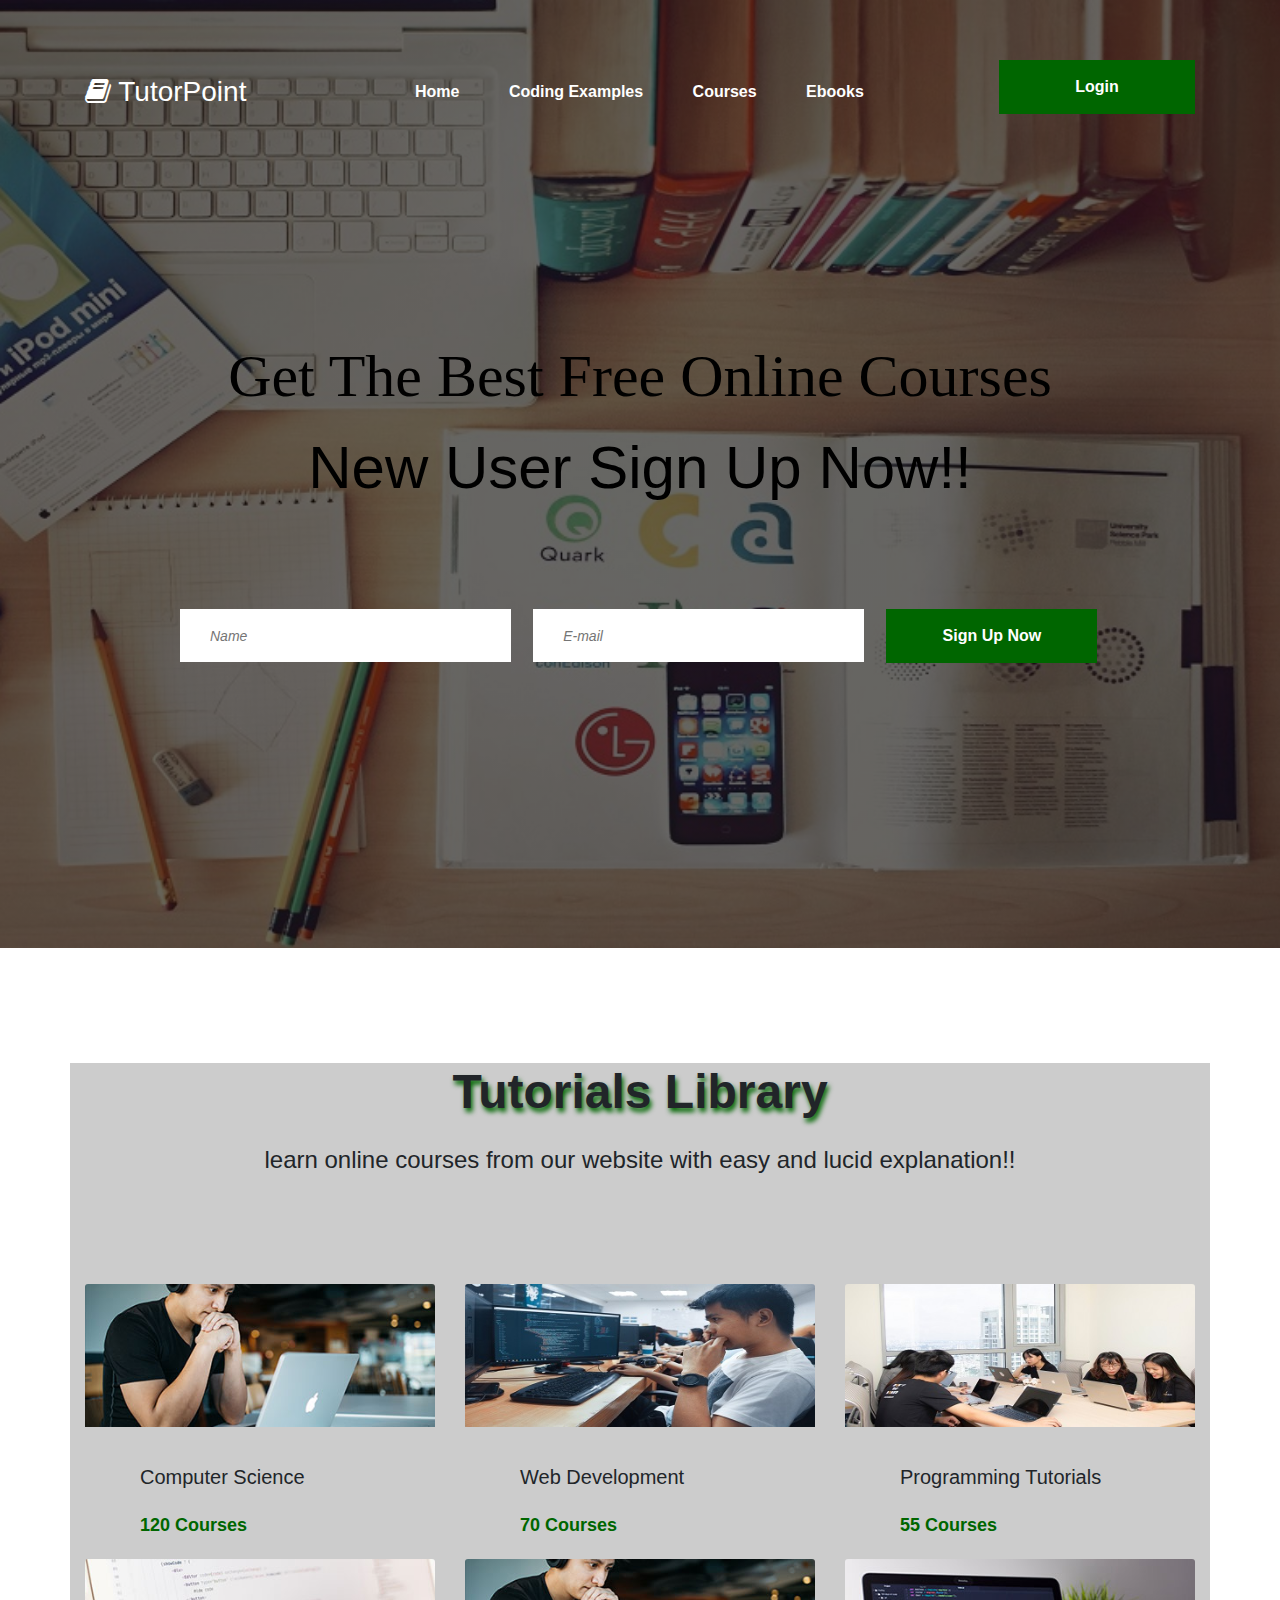
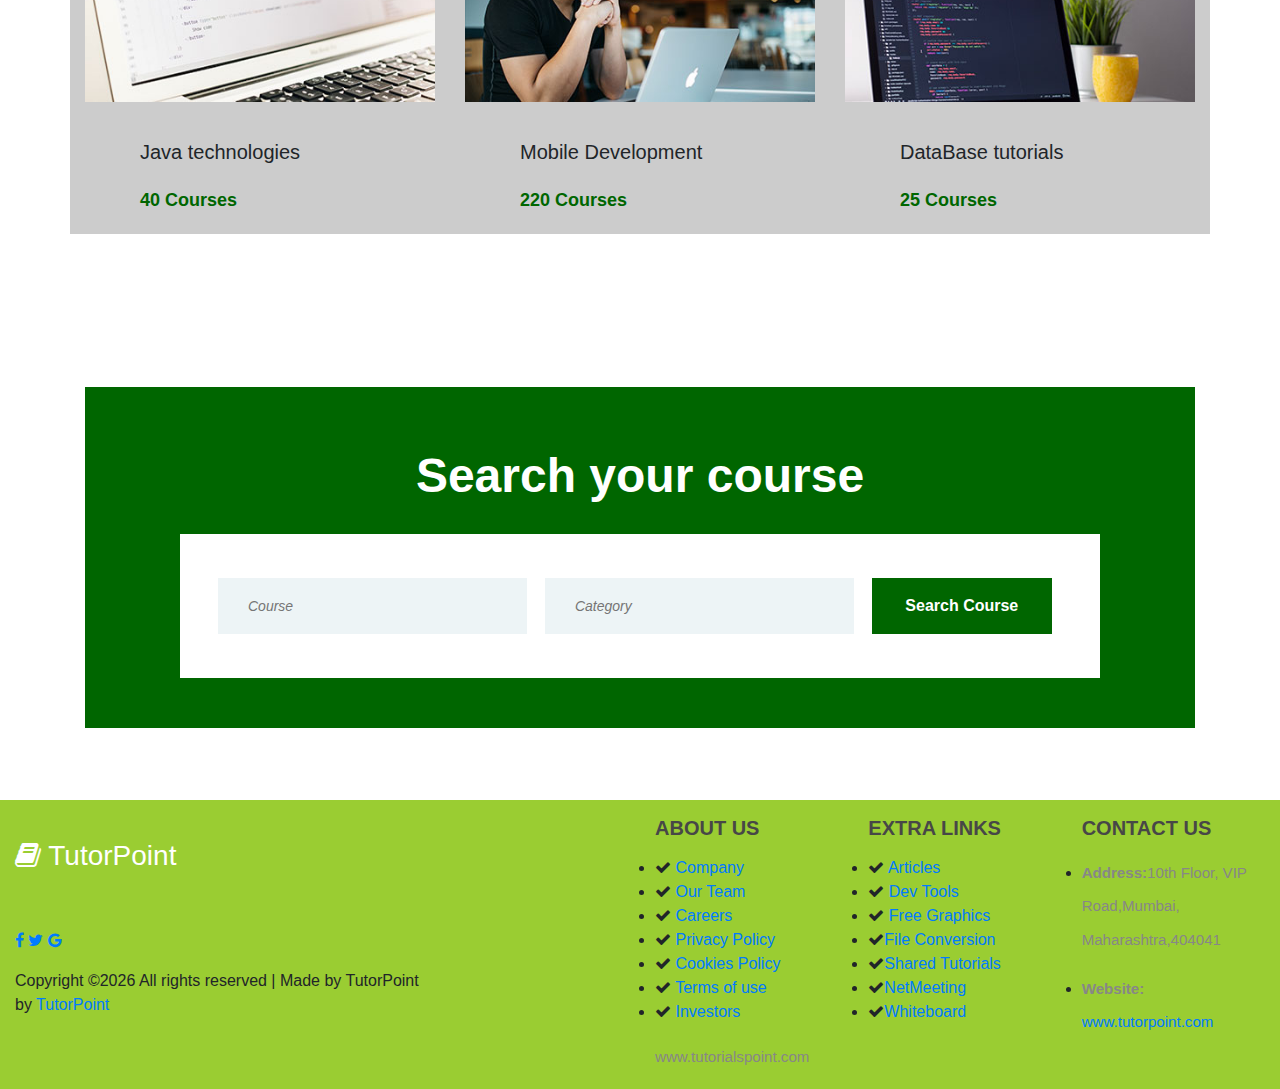
<file: index.html>
<!DOCTYPE html PUBLIC "-//W3C//DTD XHTML 1.0 Transitional//EN" "http://www.w3.org/TR/xhtml1/DTD/xhtml1-transitional.dtd">
<html xmlns="http://www.w3.org/1999/xhtml">
<head>
<meta http-equiv="Content-Type" content="text/html; charset=utf-8" />
<title>project-Tutor Point</title>
<link rel="stylesheet" href="style.css"/>
<meta charset="utf-8">
  <meta name="viewport" content="width=device-width, initial-scale=1">
  <link rel="stylesheet" href="https://maxcdn.bootstrapcdn.com/bootstrap/4.5.2/css/bootstrap.min.css">
  <link rel="stylesheet" href="https://stackpath.bootstrapcdn.com/font-awesome/4.7.0/css/font-awesome.min.css" />
  <script src="https://ajax.googleapis.com/ajax/libs/jquery/3.5.1/jquery.min.js"></script>
  <script src="https://cdnjs.cloudflare.com/ajax/libs/popper.js/1.16.0/umd/popper.min.js"></script>
  <script src="https://maxcdn.bootstrapcdn.com/bootstrap/4.5.2/js/bootstrap.min.js"></script>

</head>

<body>
	<!-- Header section -->
	<header class="header-section">
		<div class="container">
			<div class="row">
				<div class="col-lg-3 col-md-3">
					<div class="site-logo">
					    <h3 style="color:white;margin-top:15px;"><i class="fa fa-book" aria-hidden="true"></i> TutorPoint</h3>
					</div>
					<div class="nav-switch">
						<i class="fa fa-bars"></i>
					</div>
				</div>
				<div class="col-lg-9 col-md-9">
					<a class="site-btn header-btn" href="contact.html">Login</a>
					<nav class="main-menu">
                        <ul>
							<li><a href="index.html">Home</a></li>
							<li><a href="coding.html">Coding Examples</a></li>
							<li><a href="blog.html">Courses</a></li>
							<li><a href="ebook.html">Ebooks</a></li>
                        </ul>
					</nav>
				</div>
			</div>
		</div>
	</header>
	<!-- Header section end

<!-- Hero section -->
	<section class="hero-section set-bg">
		<div class="container">
			<div class="hero-text text-white">
				<h2 style="color:black; font-family:cursive">Get The Best Free Online Courses</h2>
				<h2 style="color:black ">New User Sign Up Now!!</h2>
			</div>
			<div class="row">
				<div class="col-lg-10 offset-lg-1">
					<form class="intro-newslatter">
						<input type="text" placeholder="Name">
						<input type="text" class="last-s" placeholder="E-mail">
						<button class="site-btn">Sign Up Now</button>
					</form>
				</div>
			</div>
		</div>
	</section>
	<!-- Hero section end -->

<!-- categories section -->
	<section class="categories-section spad">
		<div class="container">
			<div class="section-title">
				<h2 class="text-e">Tutorials Library</h2>
				<h4>learn online courses from our website with easy and lucid explanation!!</h4>
			</div>
            <div class="row">
              <div class="col-lg-4 col-md-6">
              <img class="card-img-top" src="img/d.jpg" alt="Card image" style="width:100%">
              <div class="card-body">
              <h5>Computer Science</h5>
		      <span>120 Courses</span>
              </div>
              </div>
              
              <div class="col-lg-4 col-md-6">
              <img class="card-img-top" src="img/a.jpg" alt="Card image" style="width:100%">
              <div class="card-body">
              <h5>Web Development</h5>
			  <span>70 Courses</span>
              </div>
              </div>
              
              <div class="col-lg-4 col-md-6">
              <img class="card-img-top" src="img/b.jpg" alt="Card image" style="width:100%">
              <div class="card-body">
              <h5>Programming Tutorials</h5>
		      <span>55 Courses</span>
              </div>
              </div>
              
             <div class="col-lg-4 col-md-6">
              <img class="card-img-top" src="img/c.jpg" alt="Card image" style="width:100%">
              <div class="card-body">
              <h5>Java technologies</h5>
		      <span>40 Courses</span>
              </div>
              </div>
              
              <div class="col-lg-4 col-md-6">
              <img class="card-img-top" src="img/d.jpg" alt="Card image" style="width:100%">
              <div class="card-body">
              <h5>Mobile Development</h5>
		      <span>220 Courses</span>
              </div>
              </div>
              
              <div class="col-lg-4 col-md-6">
              <img class="card-img-top" src="img/e.jpg" alt="Card image" style="width:100%">
              <div class="card-body">
              <h5>DataBase tutorials</h5>
		      <span>25 Courses</span>
              </div>
              </div>
                    
  </div> 
         </div>
     </section>
<br />
<br />
<br />
<!-- search section -->
	<section class="search-section">
		<div class="container">
			<div class="search-warp">
				<div class="section-title text-white">
					<h2>Search your course</h2>
				</div>
				<div class="row">
					<div class="col-md-10 offset-md-1">
						<!-- search form -->
						<form class="course-search-form">
							<input type="text" placeholder="Course">
							<input type="text" class="last-m" placeholder="Category">
							<button class="site-btn"><strong>Search Course</strong></button>
						</form>
					</div>
				</div>
			</div>
		</div>
	</section>
    
<!--footer-->
<br />
<br />
<br />
<footer class="page-footer">
  <div class="container-fluid">
     <div class="row">
    <div class="col-lg-6 col-md-12 col-sm-12">
      <br>
	<h3 style="color:white;margin-top:15px;"><i class="fa fa-book" aria-hidden="true"></i> TutorPoint</h3>
						<br>
						<br>
                        <ul>
                      <a href=""><i class="fa fa-facebook" aria-hidden="true"></i></a>
                        <a href=""><i class="fa fa-twitter" aria-hidden="true"></i></a>
                        <a href=""><i class="fa fa-google" aria-hidden="true"></i></a>
                        </ul>
       Copyright &copy;<script>document.write(new Date().getFullYear());</script> 
        All rights reserved | Made by TutorPoint<br />
        by <a href="">TutorPoint</a>
        <br>
        <!--<i class="fa fa-phone" aria-hidden="true" id="pulse"><a href="tel:0123456789"></a></i>-->
    </div>
    
      <div class="col-lg-2 col-md-4 col-sm-12">
     <h5 class="my-3">ABOUT US</h5>
       <ul>
               <li><i class="fa fa-check"></i> <a href="">Company</a></li>
               <li><i class="fa fa-check"></i> <a href="">Our Team</a></li>
               <li><i class="fa fa-check"></i> <a href="">Careers</a></li>
               <li><i class="fa fa-check"></i> <a href="">Privacy Policy</a></li>
               <li><i class="fa fa-check"></i> <a href="">Cookies Policy</a></li>
               <li><i class="fa fa-check"></i> <a href="">Terms of use</a></li>
               <li><i class="fa fa-check"></i> <a href="">Investors</a></li>
       </ul>
       <p>www.tutorialspoint.com</p>
      </div>
      
      <div class="col-lg-2 col-md-4 col-sm-12">
       <h5 class="my-3">EXTRA LINKS</h5>
       <ul>
         <li><i class="fa fa-check"></i> <a href="">Articles</a></li>
               <li><i class="fa fa-check" aria-hidden="true"></i></i> <a href="">Dev Tools</a></li>
               <li><i class="fa fa-check" aria-hidden="true"></i> <a href="">Free Graphics</a></li>
               <li><i class="fa fa-check" aria-hidden="true"></i><a href="">File Conversion</a></li>
               <li><i class="fa fa-check" aria-hidden="true"></i><a href="">Shared Tutorials</a></li>
               <li><i class="fa fa-check" aria-hidden="true"></i><a href="">NetMeeting</a></li>
               <li><i class="fa fa-check" aria-hidden="true"></i><a href="">Whiteboard</a></li>
       </ul>
      </div>
      
      
      <div class="col-lg-2 col-md-4 col-sm-12">
     <h5 class="my-3">CONTACT US</h5>
       <ul>
         <li><p><i class="icon icon-map-marker"></i> <strong>Address:</strong>10th Floor, VIP Road,Mumbai, Maharashtra,404041</p></li>
               <li><p><i class="icon icon-dribbble"></i> <strong>Website:</strong> <a href="">www.tutorpoint.com</a></p></li>
       </ul>
      </div>
    </div>
    </div>
</footer>
<script>

$('.nav-switch').on('click', function(event) {
		$('.main-menu').slideToggle(500);
		event.preventDefault();
	});
</script>
</body>
</html>
</file>
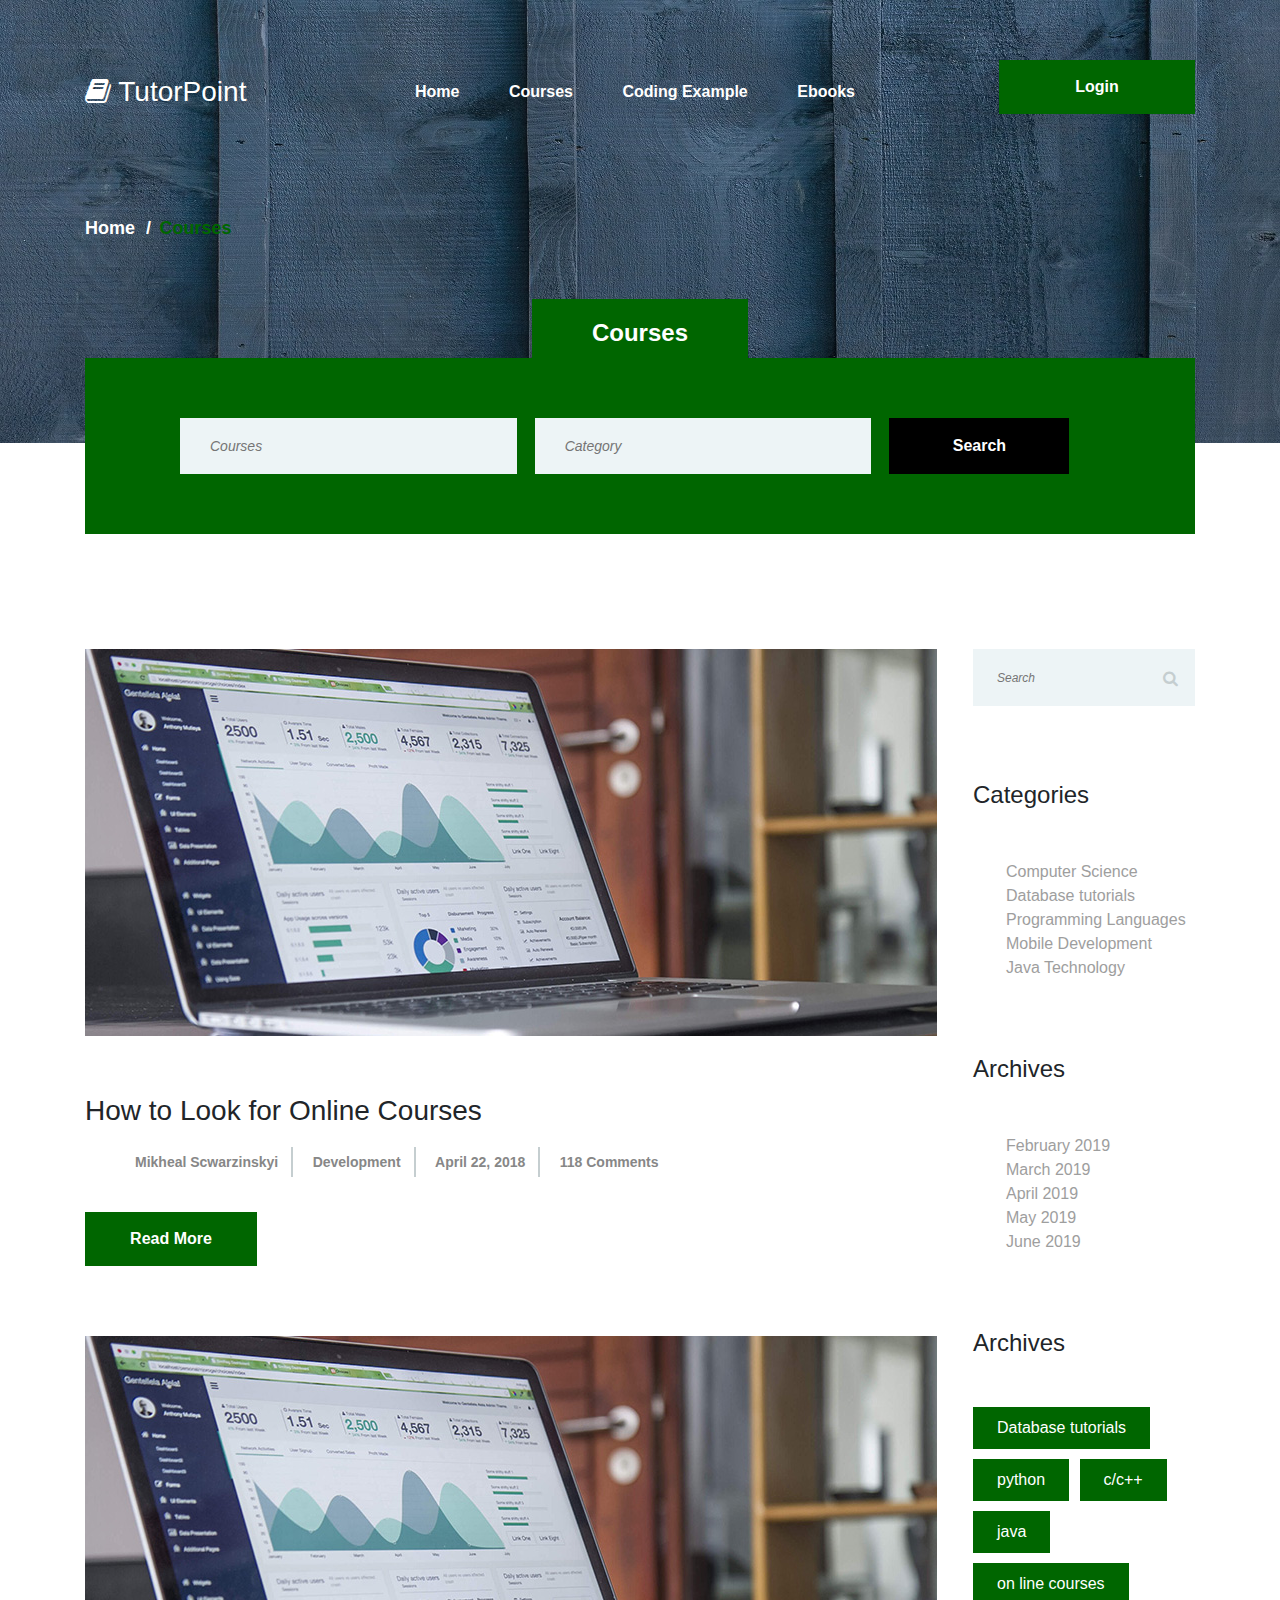
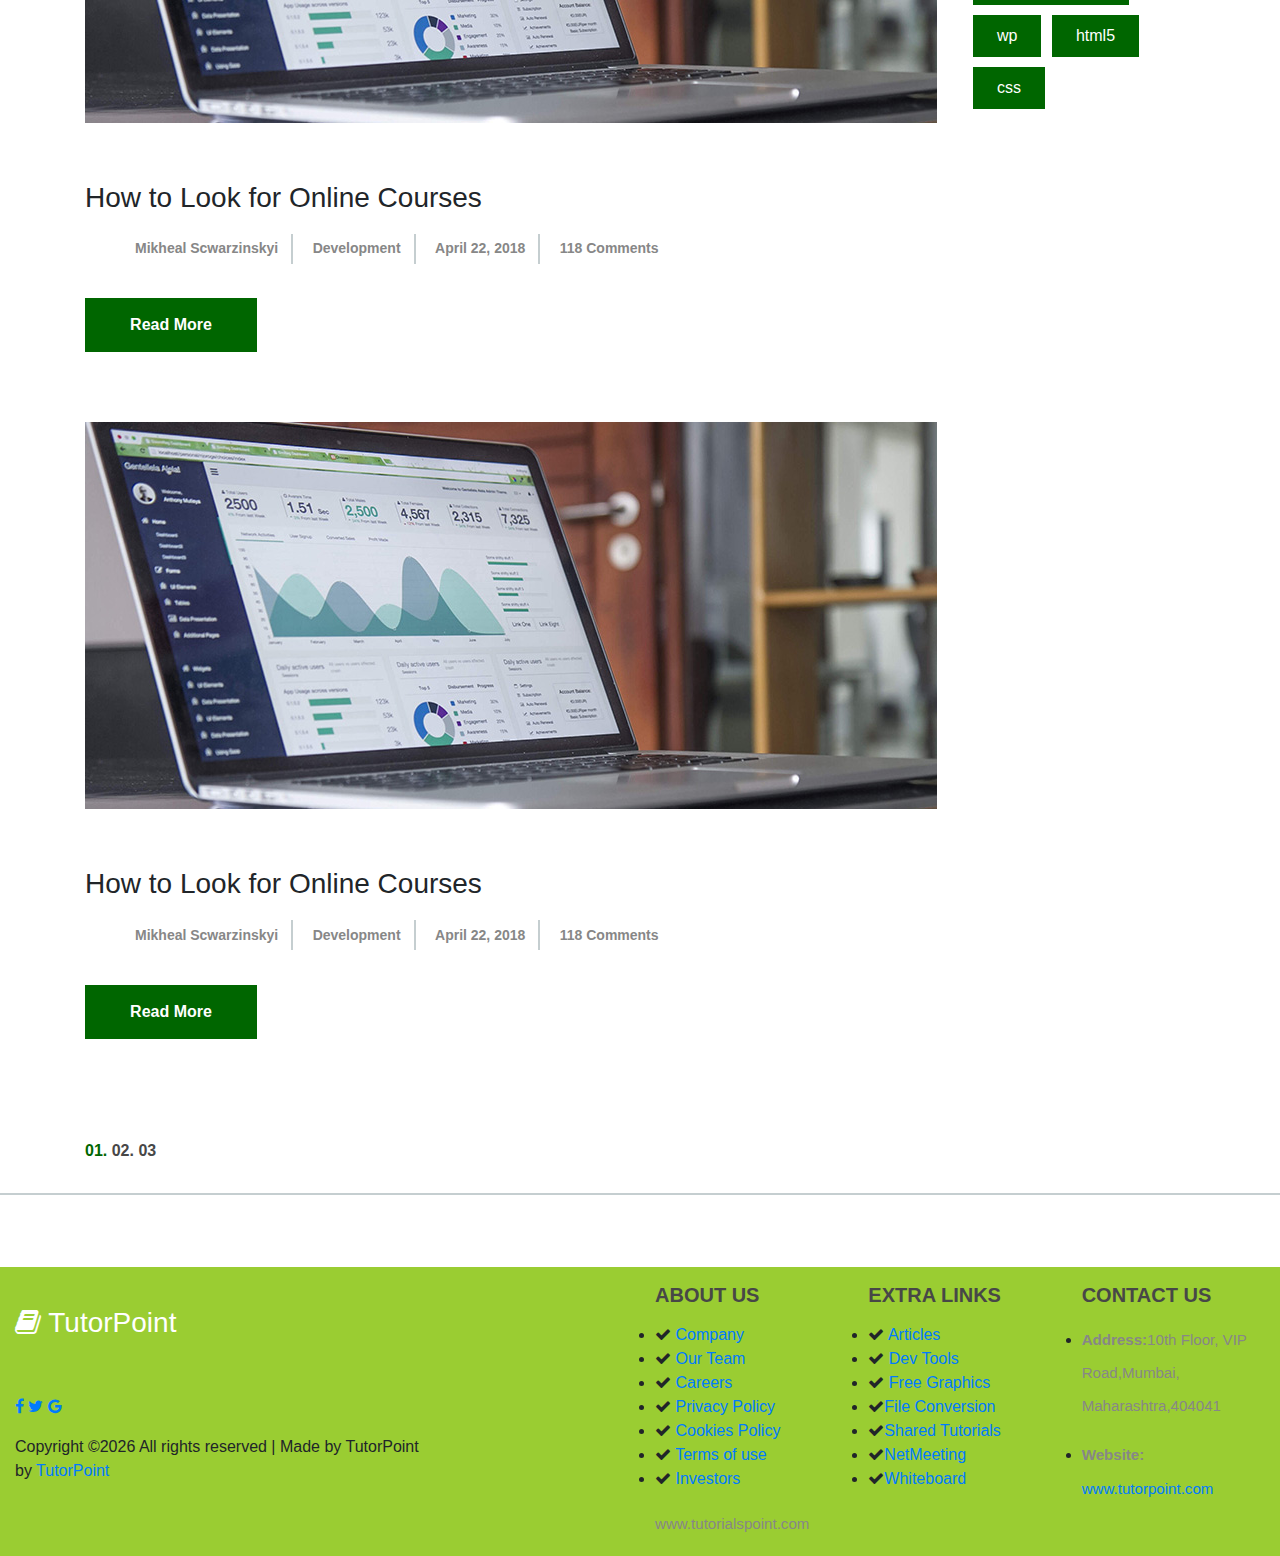
<file: blog.html>
<!DOCTYPE html PUBLIC "-//W3C//DTD XHTML 1.0 Transitional//EN" "http://www.w3.org/TR/xhtml1/DTD/xhtml1-transitional.dtd">
<html xmlns="http://www.w3.org/1999/xhtml">
<head>
<meta http-equiv="Content-Type" content="text/html; charset=utf-8" />
<title>project-Tutor Point</title>
<link rel="stylesheet" href="style.css"/>
<meta charset="utf-8">
  <meta name="viewport" content="width=device-width, initial-scale=1">
  <link rel="stylesheet" href="https://maxcdn.bootstrapcdn.com/bootstrap/4.5.2/css/bootstrap.min.css">
  <link rel="stylesheet" href="https://stackpath.bootstrapcdn.com/font-awesome/4.7.0/css/font-awesome.min.css" />
  <script src="https://ajax.googleapis.com/ajax/libs/jquery/3.5.1/jquery.min.js"></script>
  <script src="https://cdnjs.cloudflare.com/ajax/libs/popper.js/1.16.0/umd/popper.min.js"></script>
  <script src="https://maxcdn.bootstrapcdn.com/bootstrap/4.5.2/js/bootstrap.min.js"></script>


</head>

<body>
<!-- Header section -->
	<header class="header-section">
		<div class="container">
			<div class="row">
				<div class="col-lg-3 col-md-3">
					<div class="site-logo">
					<h3 style="color:white;margin-top:15px;"><i class="fa fa-book" aria-hidden="true"></i> TutorPoint</h3>
					</div>
					<div class="nav-switch">
						<i class="fa fa-bars"></i>
					</div>
				</div>
				<div class="col-lg-9 col-md-9">
					<a href="" class="site-btn header-btn">Login</a>
					<nav class="main-menu">
						<ul>
							<li><a href="index.html">Home</a></li>
							<li><a href="blog.html">Courses</a></li>
                            <li><a href="coding.html">Coding Example</a></li>
							<li><a href="ebook.html">Ebooks</a></li>
						</ul>
					</nav>
				</div>
			</div>
		</div>
	</header>
<!-- Page info -->
	<div class="page-info-section set-bg" style="background-image:url(img/bg3.jpg)">
		<div class="container">
			<div class="site-breadcrumb">
				<a href="index.html">Home</a>
				<span>Courses</span>
			</div>
		</div>
	</div>
    
    <!-- search section -->
	<section class="search-section ss-other-page">
		<div class="container">
			<div class="search-warp">
				<div class="section-title text-white">
					<h2><span>Courses</span></h2>
				</div>
				<div class="row">
					<div class="col-lg-10 offset-lg-1">
						<!-- search form -->
						<form class="course-search-form">
							<input type="text" placeholder="Courses">
							<input type="text" class="last-m" placeholder="Category">
							<button class="site-btn btn-dark" style="background-color:#000">Search</button>
						</form>
					</div>
				</div>
			</div>
		</div>
	</section>
    
    <!--page-->
    <section class="blog-page spad pb-0">
     <div class="container">
      <div class="row">
        <div class="col-lg-9">
          <!-- blog post -->
					<div class="blog-post">
						<img src="img/1.jpg" alt="">
						<h3>How to Look for Online Courses</h3>
						<div class="blog-metas">
							<div class="blog-meta author">
								<div class="post-author set-bg" data-setbg="img/authors/1.jpg"></div>
								<a href="#">Mikheal Scwarzinskyi</a>
							</div>
							<div class="blog-meta">
								<a href="#">Development</a>
							</div>
							<div class="blog-meta">
								<a href="#">April 22, 2018</a>
							</div>
							<div class="blog-meta">
								<a href="#">118 Comments</a>
							</div>
						</div>
						<p> </p>
						<a href="#" class="site-btn readmore">Read More</a>
					</div>
              <!-- blog post -->
					<div class="blog-post">
						<img src="img/1.jpg" alt="">
						<h3>How to Look for Online Courses</h3>
						<div class="blog-metas">
							<div class="blog-meta author">
								<div class="post-author set-bg" data-setbg="img/authors/1.jpg"></div>
								<a href="#">Mikheal Scwarzinskyi</a>
							</div>
							<div class="blog-meta">
								<a href="#">Development</a>
							</div>
							<div class="blog-meta">
								<a href="#">April 22, 2018</a>
							</div>
							<div class="blog-meta">
								<a href="#">118 Comments</a>
							</div>
						</div>
						<p> </p>
						<a href="#" class="site-btn readmore">Read More</a>
					</div>
               <!-- blog post -->
					<div class="blog-post">
						<img src="img/1.jpg" alt="">
						<h3>How to Look for Online Courses</h3>
						<div class="blog-metas">
							<div class="blog-meta author">
								<div class="post-author set-bg" data-setbg="img/authors/1.jpg"></div>
								<a href="#">Mikheal Scwarzinskyi</a>
							</div>
							<div class="blog-meta">
								<a href="#">Development</a>
							</div>
							<div class="blog-meta">
								<a href="#">April 22, 2018</a>
							</div>
							<div class="blog-meta">
								<a href="#">118 Comments</a>
							</div>
						</div>
						<p> </p>
						<a href="#" class="site-btn readmore">Read More</a>
					</div>  
                    <div class="site-pagination">
						<span class="active">01.</span>
						<a href="#">02.</a>
						<a href="#">03</a>
					</div>         
        </div>
        <div class="col-lg-3 col-md-5 col-sm-9 sidebar pl-5">
					<div class="sb-widget-item">
						<form class="search-widget">
							<input type="text" placeholder="Search">
							<button><i class="fa fa-search"></i></button>
						</form>
					</div>
					<div class="sb-widget-item">
						<h4 class="sb-w-title">Categories</h4>
						<ul>
							<li><a href="#">Computer Science</a></li>
							<li><a href="#">Database tutorials </a></li>
							<li><a href="#">Programming Languages</a></li>
							<li><a href="#">Mobile Development</a></li>
							<li><a href="#">Java Technology</a></li>
						</ul>
					</div>
					<div class="sb-widget-item">
						<h4 class="sb-w-title">Archives</h4>
						<ul>
							<li><a href="#">February 2019</a></li>
							<li><a href="#">March 2019</a></li>
							<li><a href="#">April 2019</a></li>
							<li><a href="#">May 2019</a></li>
							<li><a href="#">June 2019</a></li>
						</ul>
					</div>
					<div class="sb-widget-item">
						<h4 class="sb-w-title">Archives</h4>
						<div class="tags">
							<a href="#">Database tutorials</a>
							<a href="#">python</a>
							<a href="#">c/c++</a>
							<a href="#">java</a>
							<a href="#">on line courses</a>
							<a href="#">wp</a>
							<a href="#">html5</a>
							<a href="#">css</a>
						</div>
					</div>
      </div>
     </div>
    </section>
<!-- banner section -->
	<br>
	<br>
	<br>
 <!-- banner section end -->
<footer class="page-footer">
  <div class="container-fluid">
     <div class="row">
    <div class="col-lg-6 col-md-12 col-sm-12">
      <br>
	<h3 style="color:white;margin-top:15px;"><i class="fa fa-book" aria-hidden="true"></i> TutorPoint</h3>
						<br>
						<br>
                        <ul>
                      <a href=""><i class="fa fa-facebook" aria-hidden="true"></i></a>
                        <a href=""><i class="fa fa-twitter" aria-hidden="true"></i></a>
                        <a href=""><i class="fa fa-google" aria-hidden="true"></i></a>
                        </ul>
       Copyright &copy;<script>document.write(new Date().getFullYear());</script> 
        All rights reserved | Made by TutorPoint<br />
        by <a href="">TutorPoint</a>
    </div>
    
      <div class="col-lg-2 col-md-4 col-sm-12">
     <h5 class="my-3">ABOUT US</h5>
       <ul>
               <li><i class="fa fa-check"></i> <a href="">Company</a></li>
               <li><i class="fa fa-check"></i> <a href="">Our Team</a></li>
               <li><i class="fa fa-check"></i> <a href="">Careers</a></li>
               <li><i class="fa fa-check"></i> <a href="">Privacy Policy</a></li>
               <li><i class="fa fa-check"></i> <a href="">Cookies Policy</a></li>
               <li><i class="fa fa-check"></i> <a href="">Terms of use</a></li>
               <li><i class="fa fa-check"></i> <a href="">Investors</a></li>
       </ul>
       <p>www.tutorialspoint.com</p>
      </div>
      
      <div class="col-lg-2 col-md-4 col-sm-12">
       <h5 class="my-3">EXTRA LINKS</h5>
       <ul>
         <li><i class="fa fa-check"></i> <a href="">Articles</a></li>
               <li><i class="fa fa-check" aria-hidden="true"></i></i> <a href="">Dev Tools</a></li>
               <li><i class="fa fa-check" aria-hidden="true"></i> <a href="">Free Graphics</a></li>
               <li><i class="fa fa-check" aria-hidden="true"></i><a href="">File Conversion</a></li>
               <li><i class="fa fa-check" aria-hidden="true"></i><a href="">Shared Tutorials</a></li>
               <li><i class="fa fa-check" aria-hidden="true"></i><a href="">NetMeeting</a></li>
               <li><i class="fa fa-check" aria-hidden="true"></i><a href="">Whiteboard</a></li>
       </ul>
      </div>
      
      
      <div class="col-lg-2 col-md-4 col-sm-12">
     <h5 class="my-3">CONTACT US</h5>
       <ul>
         <li><p><i class="icon icon-map-marker"></i> <strong>Address:</strong>10th Floor, VIP Road,Mumbai, Maharashtra,404041</p></li>
               <li><p><i class="icon icon-dribbble"></i> <strong>Website:</strong> <a href="">www.tutorpoint.com</a></p></li>
       </ul>
      </div>
    </div>
    </div>
</footer>
<script>
$('.nav-switch').on('click', function(event) {
		$('.main-menu').slideToggle(400);
		event.preventDefault();
	});
</script>
</body>
</html>
</file>
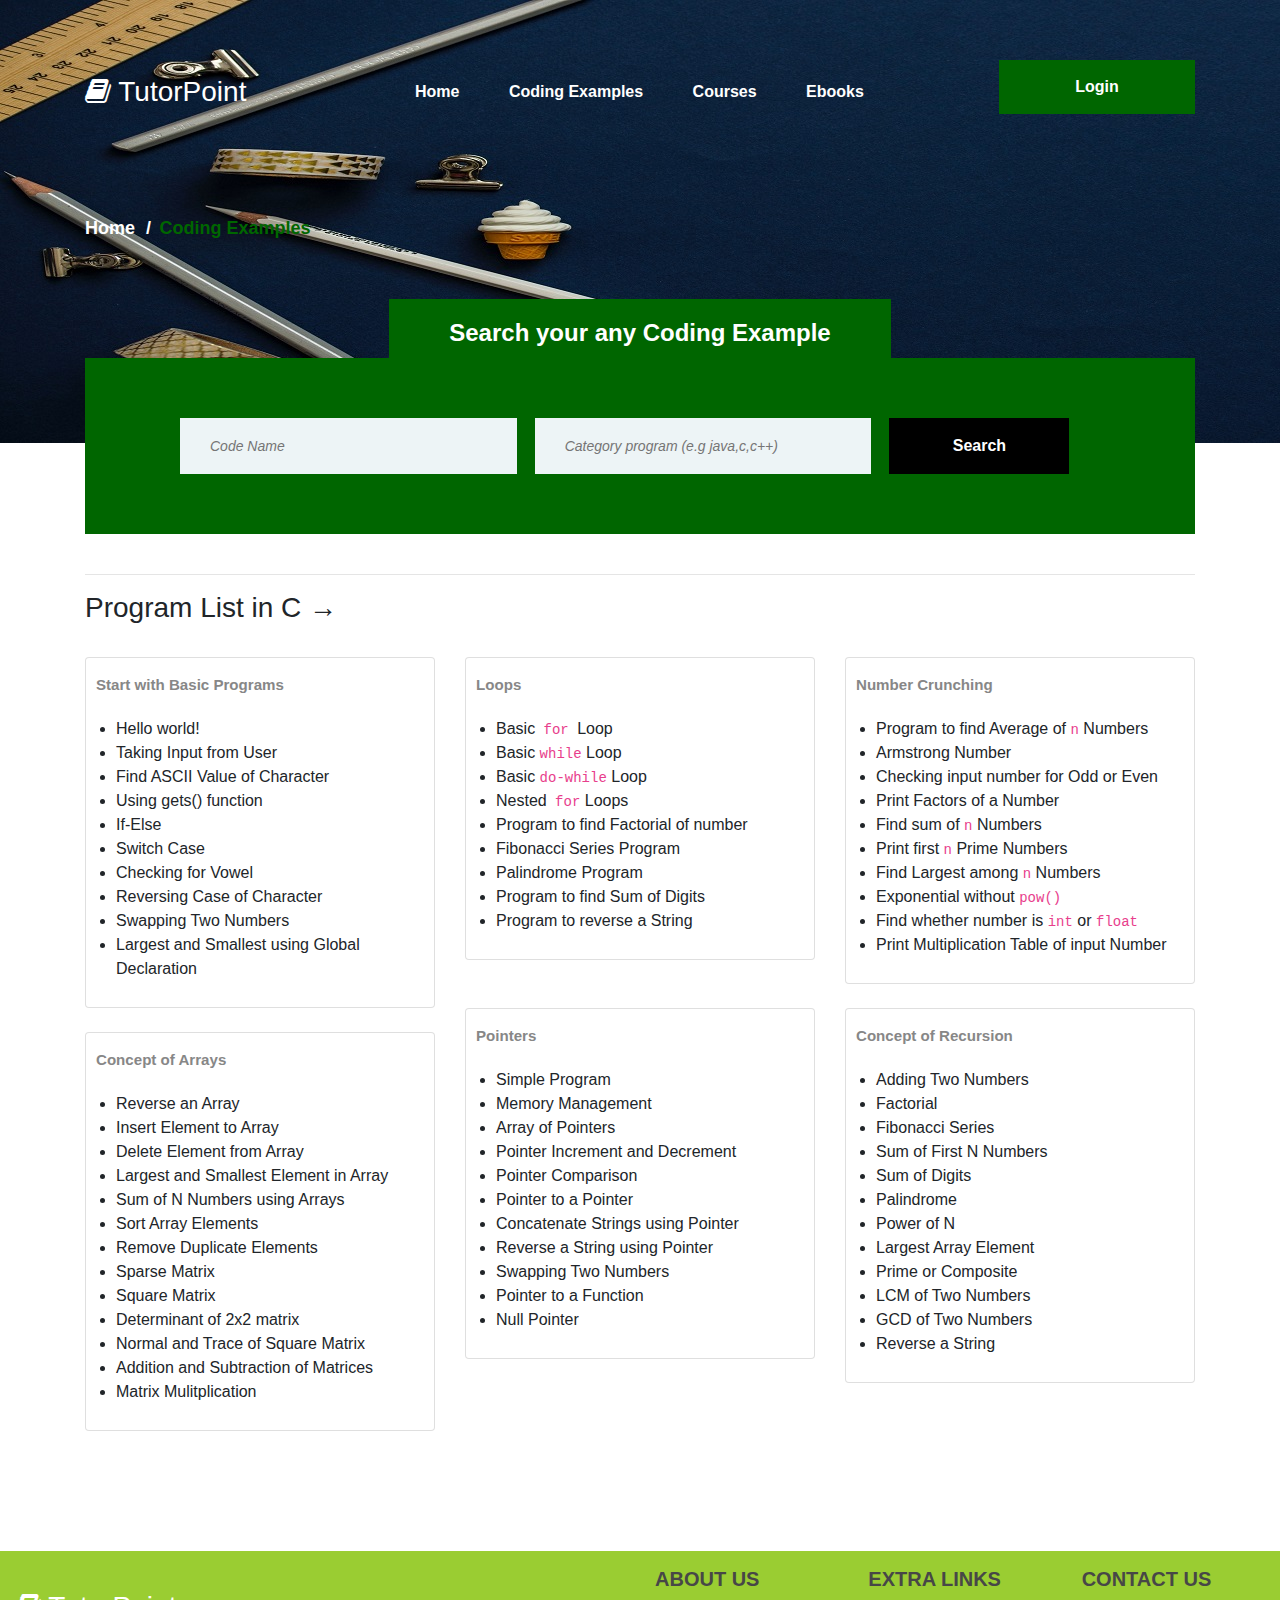
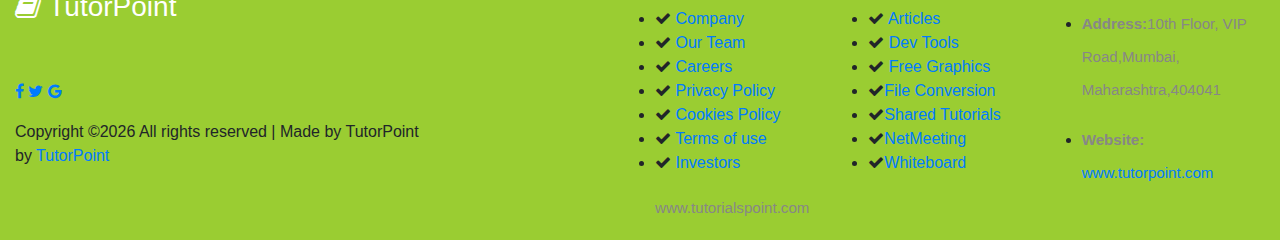
<file: coding.html>
<!DOCTYPE html PUBLIC "-//W3C//DTD XHTML 1.0 Transitional//EN" "http://www.w3.org/TR/xhtml1/DTD/xhtml1-transitional.dtd">
<html xmlns="http://www.w3.org/1999/xhtml">
<head>
<meta http-equiv="Content-Type" content="text/html; charset=utf-8" />
<title>project-Tutor Point</title>
<link rel="stylesheet" href="style.css"/>
<meta charset="utf-8">
  <meta name="viewport" content="width=device-width, initial-scale=1">
  <link rel="stylesheet" href="https://maxcdn.bootstrapcdn.com/bootstrap/4.5.2/css/bootstrap.min.css">
  <link rel="stylesheet" href="https://stackpath.bootstrapcdn.com/font-awesome/4.7.0/css/font-awesome.min.css" />
  <script src="https://ajax.googleapis.com/ajax/libs/jquery/3.5.1/jquery.min.js"></script>
  <script src="https://cdnjs.cloudflare.com/ajax/libs/popper.js/1.16.0/umd/popper.min.js"></script>
  <script src="https://maxcdn.bootstrapcdn.com/bootstrap/4.5.2/js/bootstrap.min.js"></script>

</head>

<body>
<!-- Header section -->
	<header class="header-section">
		<div class="container">
			<div class="row">
				<div class="col-lg-3 col-md-3">
					<div class="site-logo">
					<h3 style="color:white;margin-top:15px;"><i class="fa fa-book" aria-hidden="true"></i> TutorPoint</h3>
					</div>
					<div class="nav-switch">
						<i class="fa fa-bars"></i>
					</div>
				</div>
				<div class="col-lg-9 col-md-9">
					<a href="" class="site-btn header-btn">Login</a>
					<nav class="main-menu">
						<ul>
							<li><a href="index.html">Home</a></li>
							<li><a href="coding.html">Coding Examples</a></li>
							<li><a href="blog.html">Courses</a></li>
							<li><a href="ebook.html">Ebooks</a></li>

						</ul>
					</nav>
				</div>
			</div>
		</div>
	</header>
<!-- Page info -->
	<div class="page-info-section set-bg" style="background-image:url(img/bg2.jpg);" >
		<div class="container">
			<div class="site-breadcrumb">
				<a href="index.html">Home</a>
				<span>Coding Examples</span>
			</div>
		</div>
	</div>
    
    <!-- search section -->
	<section class="search-section ss-other-page">
		<div class="container">
			<div class="search-warp">
				<div class="section-title text-white">
					<h2><span>Search your any Coding Example</span></h2>
				</div>
				<div class="row">
					<div class="col-lg-10 offset-lg-1">
						<!-- search form -->
						<form class="course-search-form">
							<input type="text" placeholder="Code Name">
							<input type="text" class="last-m" placeholder="Category program (e.g java,c,c++)">
							<button class="site-btn btn-dark" style="background-color:#000;">Search</button>
						</form>
					</div>
				</div>
			</div>
		</div>
	</section>

	<!-- course section -->
	<div class="container">
<div class="row">
<div class="col-12 text-center">

</div>
<div class="text-center margin-20">
<div class="fb-like" data-href="" data-send="false" data-layout="button_count" data-width="100" data-show-faces="false" data-font="arial"></div>
</div>
</div>
<br /><hr />
<div class="row">
<div class="col-12"><h3 class="roboto darkest-grey">Program List in C &rarr;</h3></div>
</div>
<br />
<div class="row">
              <div class="col-lg-4 col-md-6">
              <div class="card" style="padding:10px;">
              <p class="card-heading font-20 roboto"><b>Start with Basic Programs</b></p>
              <ul class="counter-list" style="padding-left:20px;">
              <li>Hello world!</li>
              <li>Taking Input from User</li>
              <li>Find ASCII Value of Character</li>
              <li>Using gets() function</li>
              <li>If-Else</li>
              <li>Switch Case</li>
              <li>Checking for Vowel</li>
              <li>Reversing Case of Character</li>
              <li>Swapping Two Numbers</li>
              <li>Largest and Smallest using Global Declaration</li>
              </ul>
              </div>
              </div>
              
              <div class="col-lg-4 col-md-6">
              <div class="card" style="padding:10px;">
              <p class="card-heading font-20 roboto"><b>Loops</b></p>
              <ul class="counter-list" style="padding-left:20px;">
              <li>Basic<code> for </code>Loop</li>
              <li>Basic <code>while</code> Loop</li>
              <li>Basic <code>do-while</code> Loop</li>
              <li>Nested<code> for</code> Loops</li>
              <li>Program to find Factorial of number</li>
              <li>Fibonacci Series Program</li>
              <li>Palindrome Program</li>
              <li>Program to find Sum of Digits</li>
              <li>Program to reverse a String</li>
              </ul>
              </div>
              </div>
              
              <div class="col-lg-4 col-md-6">
              <div class="card" style="padding:10px;">
              <p class="card-heading font-20 roboto"><b>Number Crunching</b></p>
              <ul class="counter-list" style="padding-left:20px;">
<li>Program to find Average of <code>n</code> Numbers</li>
<li>Armstrong Number</li>
<li>Checking input number for Odd or Even</li>
<li>Print Factors of a Number</li>
<li>Find sum of <code>n</code> Numbers</li>
<li>Print first <code>n</code> Prime Numbers</li>
<li>Find Largest among <code>n</code> Numbers</li>
<li>Exponential without <code>pow()</code method></li>
<li>Find whether number is <code>int</code> or <code>float</code></li>
<li>Print Multiplication Table of input Number</li>
</ul>
</div>

              </div>
              
              <div class="col-lg-4 col-md-6"><br>
<div class="card" style="padding:10px;">
<p class="card-heading font-20 roboto"><b>Concept of Arrays</b></p>
<ul class="counter-list" style="padding-left:20px;">
<li>Reverse an Array</li>
<li>Insert Element to Array</li>
<li>Delete Element from Array</li>
<li>Largest and Smallest Element in Array</li>
<li>Sum of N Numbers using Arrays</li>
<li>Sort Array Elements</li>
<li>Remove Duplicate Elements</li>
<li>Sparse Matrix</li>
<li>Square Matrix</li>
<li>Determinant of 2x2 matrix</li>
<li>Normal and Trace of Square Matrix</li>
<li>Addition and Subtraction of Matrices</li>
<li>Matrix Mulitplication</li>
</ul>
</div>
</div>

<div class="col-lg-4 col-md-6">
<div class="card" style="padding:10px;">
<p class="card-heading font-20 roboto"><b>Pointers</b></p>
<ul class="counter-list" style="padding-left:20px;">
<li>Simple Program</li>
<li>Memory Management</li>
<li>Array of Pointers</li>
<li>Pointer Increment and Decrement</li>
<li>Pointer Comparison</li>
<li>Pointer to a Pointer</li>
<li>Concatenate Strings using Pointer</li>
<li>Reverse a String using Pointer</li>
<li>Swapping Two Numbers</li>
<li>Pointer to a Function</li>
<li>Null Pointer</li>
</ul>
</div>
</div>
<div class="col-lg-4 col-md-6">
<div class="card" style="padding:10px;">
<p class="card-heading font-20 roboto"><b>Concept of Recursion</b></p>
<ul class="counter-list" style="padding-left:20px;">
<li>Adding Two Numbers</li>
<li>Factorial</li>
<li>Fibonacci Series</li>
<li>Sum of First N Numbers</li>
<li>Sum of Digits</li>
<li>Palindrome</li>
<li>Power of N</li>
<li>Largest Array Element</li>
<li>Prime or Composite</li>
<li>LCM of Two Numbers</li>
<li>GCD of Two Numbers</li>
<li>Reverse a String</li>
</ul>
</div>
</div>

</div>
</div>
<!--end-->
<!-- banner section -->
	<br>
	<br>
	<br>
	<br>
	<br>
<!-- banner section end -->

<footer class="page-footer">
  <div class="container-fluid">
     <div class="row">
    <div class="col-lg-6 col-md-12 col-sm-12">
      <br>
	<h3 style="color:white;margin-top:15px;"><i class="fa fa-book" aria-hidden="true"></i> TutorPoint</h3>
						<br>
						<br>
                        <ul>
                        <a href=""><i class="fa fa-facebook" aria-hidden="true"></i></a>
                        <a href=""><i class="fa fa-twitter" aria-hidden="true"></i></a>
                        <a href=""><i class="fa fa-google" aria-hidden="true"></i></a>
                        </ul>
       Copyright &copy;<script>document.write(new Date().getFullYear());</script> 
        All rights reserved | Made by TutorPoint<br />
        by <a href="">TutorPoint</a>
    </div>
    
      <div class="col-lg-2 col-md-4 col-sm-12">
     <h5 class="my-3">ABOUT US</h5>
       <ul>
               <li><i class="fa fa-check"></i> <a href="">Company</a></li>
               <li><i class="fa fa-check"></i> <a href="">Our Team</a></li>
               <li><i class="fa fa-check"></i> <a href="">Careers</a></li>
               <li><i class="fa fa-check"></i> <a href="">Privacy Policy</a></li>
               <li><i class="fa fa-check"></i> <a href="">Cookies Policy</a></li>
               <li><i class="fa fa-check"></i> <a href="">Terms of use</a></li>
               <li><i class="fa fa-check"></i> <a href="">Investors</a></li>
       </ul>
       <p>www.tutorialspoint.com</p>
      </div>
      
      <div class="col-lg-2 col-md-4 col-sm-12">
       <h5 class="my-3">EXTRA LINKS</h5>
       <ul>
         <li><i class="fa fa-check"></i> <a href="">Articles</a></li>
               <li><i class="fa fa-check" aria-hidden="true"></i></i> <a href="">Dev Tools</a></li>
               <li><i class="fa fa-check" aria-hidden="true"></i> <a href="">Free Graphics</a></li>
               <li><i class="fa fa-check" aria-hidden="true"></i><a href="">File Conversion</a></li>
               <li><i class="fa fa-check" aria-hidden="true"></i><a href="">Shared Tutorials</a></li>
               <li><i class="fa fa-check" aria-hidden="true"></i><a href="">NetMeeting</a></li>
               <li><i class="fa fa-check" aria-hidden="true"></i><a href="">Whiteboard</a></li>
       </ul>
      </div>
      
      
      <div class="col-lg-2 col-md-4 col-sm-12">
     <h5 class="my-3">CONTACT US</h5>
       <ul>
         <li><p><i class="icon icon-map-marker"></i> <strong>Address:</strong>10th Floor, VIP Road,Mumbai, Maharashtra,404041</p></li>
               <li><p><i class="icon icon-dribbble"></i> <strong>Website:</strong> <a href="">www.tutorpoint.com</a></p></li>
       </ul>
      </div>
    </div>
    </div>
</footer>
<script>
$('.nav-switch').on('click', function(event) {
		$('.main-menu').slideToggle(400);
		event.preventDefault();
	});
</script>

</body>
</html>
</file>
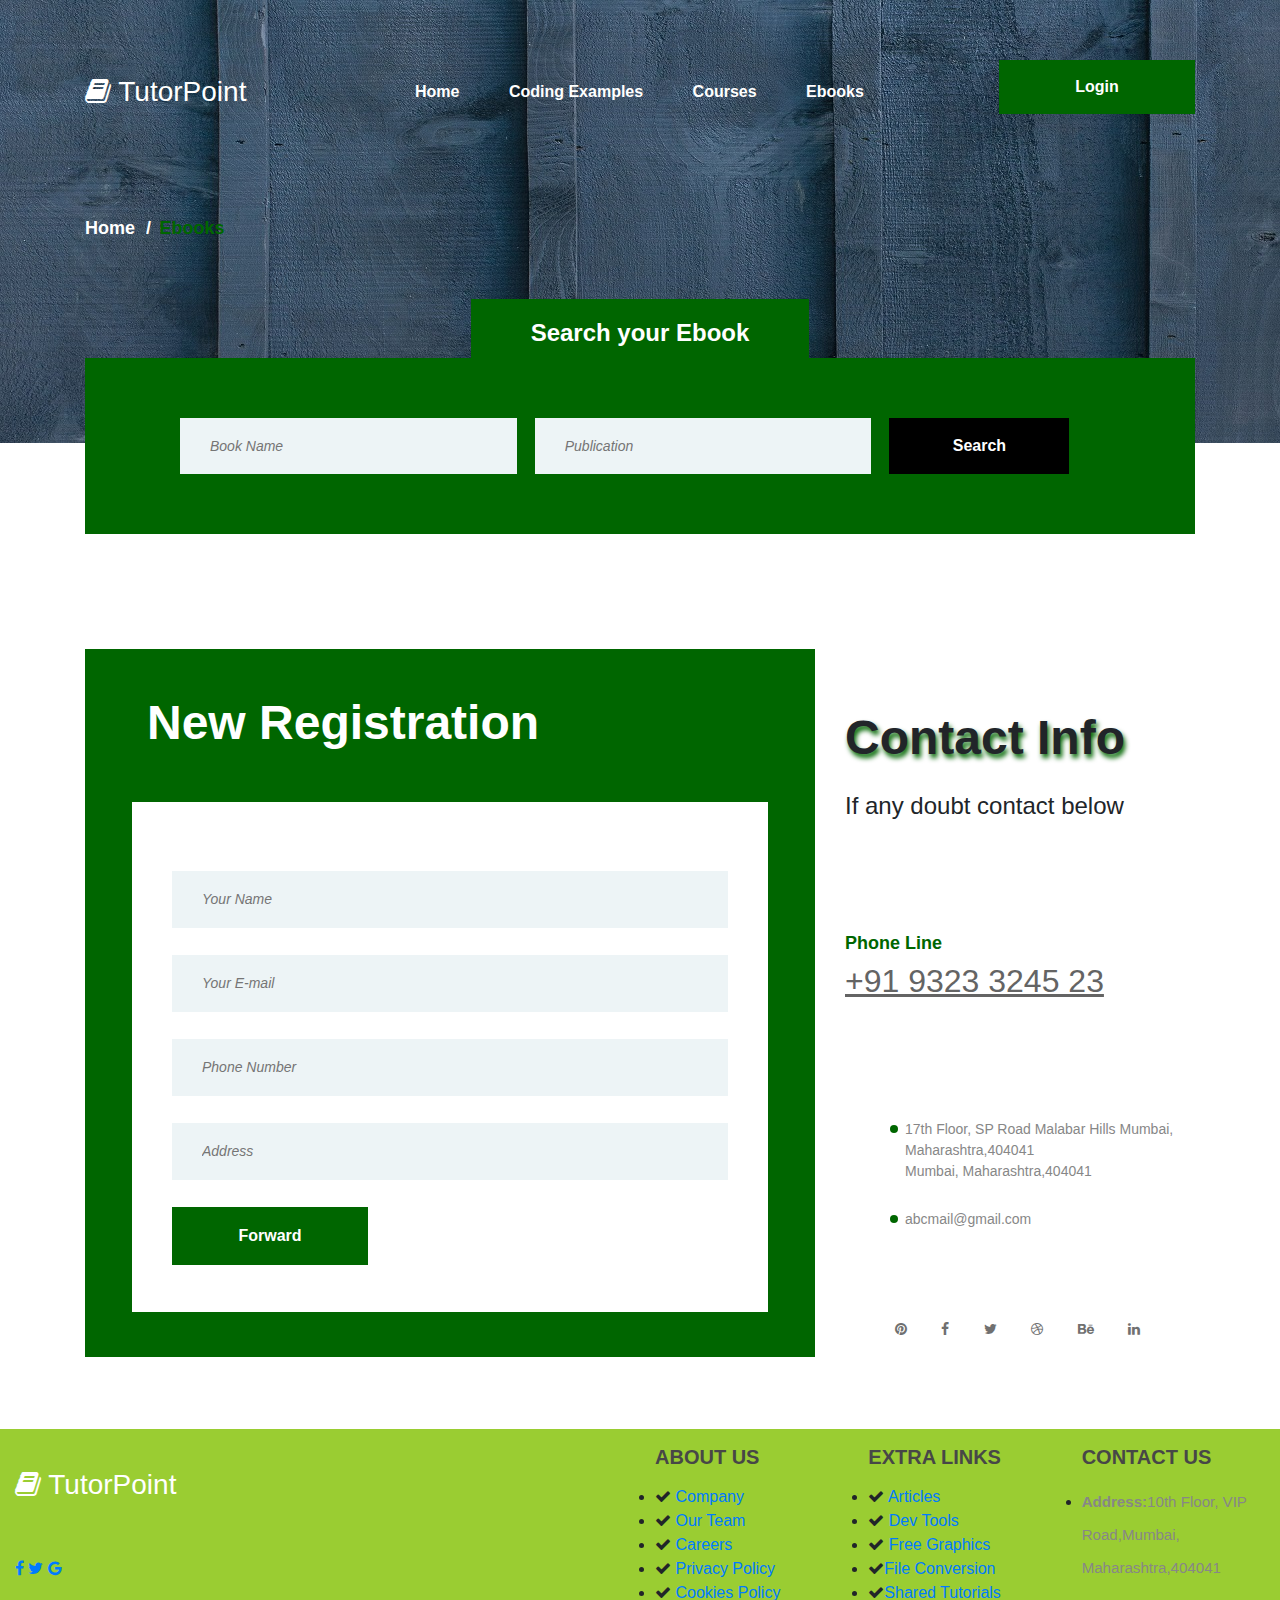
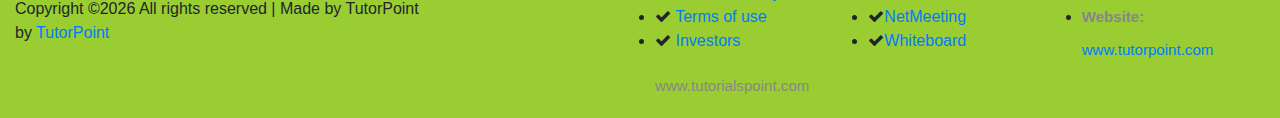
<file: ebook.html>
<!DOCTYPE html PUBLIC "-//W3C//DTD XHTML 1.0 Transitional//EN" "http://www.w3.org/TR/xhtml1/DTD/xhtml1-transitional.dtd">
<html xmlns="http://www.w3.org/1999/xhtml">
<head>
<meta http-equiv="Content-Type" content="text/html; charset=utf-8" />
<title>project-Tutor Point</title>
<link rel="stylesheet" href="style.css"/>
<meta charset="utf-8">
  <meta name="viewport" content="width=device-width, initial-scale=1">
  <link rel="stylesheet" href="https://maxcdn.bootstrapcdn.com/bootstrap/4.5.2/css/bootstrap.min.css">
  <link rel="stylesheet" href="https://stackpath.bootstrapcdn.com/font-awesome/4.7.0/css/font-awesome.min.css" />
  <script src="https://ajax.googleapis.com/ajax/libs/jquery/3.5.1/jquery.min.js"></script>
  <script src="https://cdnjs.cloudflare.com/ajax/libs/popper.js/1.16.0/umd/popper.min.js"></script>
  <script src="https://maxcdn.bootstrapcdn.com/bootstrap/4.5.2/js/bootstrap.min.js"></script>

</head>

<body>
<!-- Header section -->
	<header class="header-section">
		<div class="container">
			<div class="row">
				<div class="col-lg-3 col-md-3">
					<div class="site-logo">
					<h3 style="color:white;margin-top:15px;"><i class="fa fa-book" aria-hidden="true"></i> TutorPoint</h3>
					</div>
					<div class="nav-switch">
						<i class="fa fa-bars"></i>
					</div>
				</div>
				<div class="col-lg-9 col-md-9">
					<a href="" class="site-btn header-btn">Login</a>
					<nav class="main-menu">
						<ul>
							<li><a href="index.html">Home</a></li>
							<li><a href="courses.html">Coding Examples</a></li>
							<li><a href="blog.html">Courses</a></li>
							<li><a href="#">Ebooks</a></li>
						</ul>
					</nav>
				</div>
			</div>
		</div>
	</header>


	<!-- Page info -->
	<div class="page-info-section set-bg" style="background-image:url(img/bg3.jpg)">
		<div class="container">
			<div class="site-breadcrumb">
				<a href="index.html">Home</a>
				<span>Ebooks</span>
			</div>
		</div>
	</div>
    
    <!-- search section -->
	<section class="search-section ss-other-page">
		<div class="container">
			<div class="search-warp">
				<div class="section-title text-white">
					<h2><span>Search your Ebook</span></h2>
				</div>
				<div class="row">
					<div class="col-lg-10 offset-lg-1">
						<!-- search form -->
						<form class="course-search-form">
							<input type="text" placeholder="Book Name">
							<input type="text" class="last-m" placeholder="Publication">
							<button class="site-btn btn-dark" style="background-color:#000">Search</button>
						</form>
					</div>
				</div>
			</div>
		</div>
	</section>
<!-- Page -->
	<section class="contact-page spad pb-0">
		<div class="container">
			<div class="row">
            <div class="col-lg-8 col-sm-12">
					<div class="contact-form-warp">
						<div class="section-title text-white text-left">
							<h2>New Registration</h2>
							
						</div>
                        <form class="contact-form">
							<input type="text" placeholder="Your Name">
							<input type="text" placeholder="Your E-mail">
							<input type="text" placeholder="Phone Number">
							<input type="text" placeholder="Address">

							<button class="site-btn">Forward</button>
						</form>
                        </div>
                        </div>
                        <div class="col-lg-4 col-sm-12">
					<div class="contact-info-area">
						<div class="section-title text-left p-0">
							<h2 class="text-e">Contact Info</h2>
							<h4>If any doubt contact below</h4>
						</div>
						<div class="phone-number">
							<span>Phone Line</span>
							<h2><u>+91 9323 3245 23</u></h2>
						</div>
						<ul class="contact-list">
							<li>17th Floor, SP Road Malabar Hills Mumbai, Maharashtra,404041 <br>Mumbai, Maharashtra,404041</li>
							<li>abcmail@gmail.com</li>
						</ul>
						<div class="social-links">
							<a href="#"><i class="fa fa-pinterest"></i></a>
							<a href="#"><i class="fa fa-facebook"></i></a>
							<a href="#"><i class="fa fa-twitter"></i></a>
							<a href="#"><i class="fa fa-dribbble"></i></a>
							<a href="#"><i class="fa fa-behance"></i></a>
							<a href="#"><i class="fa fa-linkedin"></i></a>
						</div>
					</div>
	         </div>
    </section>
    
    
            
<br />
<br />
<br />
<footer class="page-footer">
  <div class="container-fluid">
     <div class="row">
    <div class="col-lg-6 col-md-12 col-sm-12">
      <br>
	<h3 style="color:white;margin-top:15px;"><i class="fa fa-book" aria-hidden="true"></i> TutorPoint</h3>
						<br>
						<br>
                        <ul>
                      <a href=""><i class="fa fa-facebook" aria-hidden="true"></i></a>
                        <a href=""><i class="fa fa-twitter" aria-hidden="true"></i></a>
                        <a href=""><i class="fa fa-google" aria-hidden="true"></i></a>
                        </ul>
       Copyright &copy;<script>document.write(new Date().getFullYear());</script> 
        All rights reserved | Made by TutorPoint<br />
        by <a href="">TutorPoint</a>
    </div>
    
      <div class="col-lg-2 col-md-4 col-sm-12">
     <h5 class="my-3">ABOUT US</h5>
       <ul>
               <li><i class="fa fa-check"></i> <a href="">Company</a></li>
               <li><i class="fa fa-check"></i> <a href="">Our Team</a></li>
               <li><i class="fa fa-check"></i> <a href="">Careers</a></li>
               <li><i class="fa fa-check"></i> <a href="">Privacy Policy</a></li>
               <li><i class="fa fa-check"></i> <a href="">Cookies Policy</a></li>
               <li><i class="fa fa-check"></i> <a href="">Terms of use</a></li>
               <li><i class="fa fa-check"></i> <a href="">Investors</a></li>
       </ul>
       <p>www.tutorialspoint.com</p>
      </div>
      
      <div class="col-lg-2 col-md-4 col-sm-12">
       <h5 class="my-3">EXTRA LINKS</h5>
       <ul>
         <li><i class="fa fa-check"></i> <a href="">Articles</a></li>
               <li><i class="fa fa-check" aria-hidden="true"></i></i> <a href="">Dev Tools</a></li>
               <li><i class="fa fa-check" aria-hidden="true"></i> <a href="">Free Graphics</a></li>
               <li><i class="fa fa-check" aria-hidden="true"></i><a href="">File Conversion</a></li>
               <li><i class="fa fa-check" aria-hidden="true"></i><a href="">Shared Tutorials</a></li>
               <li><i class="fa fa-check" aria-hidden="true"></i><a href="">NetMeeting</a></li>
               <li><i class="fa fa-check" aria-hidden="true"></i><a href="">Whiteboard</a></li>
       </ul>
      </div>
      
      
      <div class="col-lg-2 col-md-4 col-sm-12">
     <h5 class="my-3">CONTACT US</h5>
       <ul>
         <li><p><i class="icon icon-map-marker"></i> <strong>Address:</strong>10th Floor, VIP Road,Mumbai, Maharashtra,404041</p></li>
               <li><p><i class="icon icon-dribbble"></i> <strong>Website:</strong> <a href="">www.tutorpoint.com</a></p></li>
       </ul>
      </div>
    </div>
    </div>
</footer>
<script>
$('.nav-switch').on('click', function(event) {
		$('.main-menu').slideToggle(400);
		event.preventDefault();
	});
</script>
</body>
</html>
</file>
<file: style.css>
@charset "utf-8";
/* CSS Document */
*{
	margin:0;
	padding:0;
	font-family:'Raleway', sans-serif;
	-webkit-font-smoothing: antialiased;
	font-smoothing: antialiased;
}
a:hover {
	color: #060;
}

a:hover,
a:focus {
	text-decoration: none;
	outline: none;
}

ul,
ol {
	padding: 0;
	margin: 0;
}
input:focus,
select:focus,
button:focus,
textarea:focus {
	outline: none;
}
.header-section {
	position: absolute;
	width: 100%;
	top: 0;
	left: 0;
	padding-top: 60px;
}
.site-logo {
	display: inline-block;
}
.main-menu ul {
	list-style: none;
}
.main-menu ul li{
	display:inline;
}
.main-menu ul li a {
	display: inline-block;
	font-size: 16px;
	color: #fff;
	margin-left: 45px;
	font-weight: 600;
	padding: 20px 0 5px;
}
.main-menu ul li a:hover{
	color:#060;
}
.hero-section {
	height: 948px;
	background-image: linear-gradient(rgba(0,0,0.5,0.6),rgba(0,0,0.5,0.6)),url(img/background.jpg);
	background-size:cover;
	background-position:center;
}

.header-btn {
	float: right;
	margin-right: 0;
}

.hero-text {
	text-align: center;
	padding-top: 340px;
	margin-bottom: 105px;
}
.hero-text h2 {
	font-size: 60px;
	font-weight: 500;
	margin-bottom: 20px;
}
.intro-newslatter input[type=text],
.intro-newslatter input[type=email] {
	height: 53px;
	width: 36%;
	padding: 0 30px;
	margin-right: 22px;
	float: left;
	border: none;
	font-size: 14px;
}

.intro-newslatter .site-btn {
	min-width: 211px;
}

.site-btn {
	display: inline-block;
	min-width: 196px;
	text-align: center;
	border: none;
	padding: 15px 10px;
	font-weight: 600;
	font-size: 16px;
	position: relative;
	color: #fff;
	cursor: pointer;
	background: #060;
}
.site-btn:hover {
	color: #ccc;
}
.btn-dark {
	background:#000;
}

.site-btn .btn-fade {
	background: #e4edef;
	color: #1f1f1f;
}
.nav-switch {
	display: none;
}

.page-info-section {
	height: 443px;
}
.site-breadcrumb {
	padding-top: 215px;
}
.site-breadcrumb a,
.site-breadcrumb span {
	display: inline-block;
	margin-right: 10px;
	padding-right: 10px;
	font-weight: 600;
	font-size: 18px;
}
.site-breadcrumb a {
	color: #fff;
	position: relative;
}
.site-breadcrumb a:after {
	position: absolute;
	content: "/";
	right: -6px;
	top: 0;
	color: #fff;
}
.site-breadcrumb span {
	color: #060;
}
.search-section.ss-other-page {
	margin-top: -85px;
}
.search-section.ss-other-page .search-warp {
	position: relative;
	padding: 60px 0;
}
.search-section.ss-other-page .section-title {
	margin-bottom: 0;
}
.search-section.ss-other-page .section-title h2 {
	position: absolute;
	width: 100%;
	left: 0;
	bottom: 100%;
	font-size: 24px;
	margin-bottom: 0;
	text-align: center;
}
.search-section.ss-other-page .section-title h2 span {
	display: inline-block;
	background: #060;
	padding: 20px 60px 10px;
}
.search-section.ss-other-page .course-search-form {
	background-color: transparent;
	padding: 0;
}
.search-section.ss-other-page .course-search-form input[type=text]:focus,
.search-section.ss-other-page .course-search-form input[type=email]:focus {
	border-bottom: none;
}
.spad {
	padding-top: 115px;
	padding-bottom: 115px;
}

.categories-section .container {
	margin-bottom: -34px;
  background-color: #cccccc;
}
.card-body h5,.card-body span{
	padding: 18px 35px;
}
.card-body h5{
	margin-bottom:5px;
}
.card-body span {
	font-size: 18px;
	font-weight: 600;
	color: #060;
}


.card-body:hover {
	background: #060;
}
.card-body:hover h5,
.card-body:hover p,
.card-body:hover span {
	color: #fff;
}

.section-title h2 {
	font-size: 48px;
	font-weight: 600;
	margin-bottom: 25px;
}
.section-title {
	text-align: center;
	padding: 0 110px;
	margin-bottom: 110px;
}
::-webkit-input-placeholder {
	font-style: italic;
}

::-ms-input-placeholder {
	font-style: italic;
}

:-ms-input-placeholder {
	font-style: italic;
}
::placeholder {
	font-style: italic;
}

.search-warp {
	background: #060;
	padding-top: 60px;
	padding-bottom: 50px;
}
.search-warp .section-title {
	margin-bottom: 30px;
	text-align:center;
}
.course-search-form {
	background: #fff;
	padding: 44px 38px;
}
.course-search-form input[type=text],
.course-search-form input[type=email] {
	height: 56px;
	width: 36.6%;
	padding: 0 30px;
	margin-right: 18px;
	float: left;
	border: none;
	font-size: 14px;
	background: #edf4f6;
}
.course-search-form input[type=text]:focus,
.course-search-form input[type=email]:focus {
	border-bottom:2px solid #060;
}
.course-search-form .site-btn {
	min-width: 180px;
	height:56px;
	padding: 16px 10px;
	background-color:#060;
	border-color:transparent;
	color:#FFF;
}
.search-section.ss-other-page .section-title h2 {
	position: absolute;
	width: 100%;
	left: 0;
	bottom: 100%;
	font-size: 24px;
	margin-bottom: 0;
	text-align: center;
}
.search-section.ss-other-page .course-search-form {
	background-color: transparent;
	padding: 0;
}

.search-section.ss-other-page .course-search-form input[type=text]:focus,
.search-section.ss-other-page .course-search-form input[type=email]:focus {
	border-bottom: none;
}
#pulse{
	position:fixed;
	right:5%;
	top:90%;
	width:50px;
	height:50px;
	background:#060;
	color:#FFF;
	border-radius:50%;
	text-align:center;
	line-height:50px;
	font-size:25px;
	}

footer{
	background-color:yellowgreen;}
footer h5{
	color:#474747;
	font-weight:bolder;
}
.text-e{
	text-shadow:2px 4px 5px #060;
}
p {
	font-size: 15.1px;
	color: #878787;
	line-height: 2.2;
	font-weight: 500;
}
a:hover {
	color: #060;
}
a:hover,
a:focus {
	text-decoration: none;
	outline: none;
}
/*ebook*/
.contact-form-warp {
	background:#060;
	padding: 45px 47px;
}
.contact-form-warp .section-title {
	padding: 0 15px;
	margin-bottom: 50px;
}
.contact-info-area {
	padding-top: 60px;
}
.contact-form-warp .contact-form {
	padding: 69px 40px 47px;
	background-color:#FFF;
}
.contact-info-area .phone-number {
	margin-bottom: 100px;
}
.contact-info-area .phone-number span {
	font-size: 18px;
	font-weight: 700;
	color:#060;
	display: block;
	margin-bottom: 5px;
}
.contact-info-area .phone-number h2 {
	color: #646464;
	display: inline-block;
	position: relative;
	padding: 0 0 10px;
	padding-right: 12px;
}
.contact-info-area .contact-list {
	list-style: none;
	padding-left: 50px;
}
.contact-info-area .contact-list li {
	margin-bottom: 27px;
	position: relative;
	padding-left: 10px;
	font-size: 14px;
	font-weight: 500;
	color: #878787;
}
.contact-info-area .contact-list li:after {
	position: absolute;
	content: "";
	width: 8px;
	height: 8px;
	left: -5px;
	top: 6px;
	border-radius: 50%;
	background: #060;
}
.contact-info-area .social-links {
	padding-top: 60px;
	padding-left: 50px;
}
.contact-info-area .social-links a {
	font-size: 14px;
	color: #707070;
	margin-right: 30px;
}
.signup-form,
.contact-form {
	background: #fff;
	padding: 60px;
}
.contact-form input[type=text],
.contact-form input[type=email],
.contact-form textarea {
	height: 57px;
	width: 100%;
	padding: 0 30px;
	margin-bottom: 27px;
	float: left;
	border: none;
	font-size: 14px;
	font-weight: 500;
	background: #edf4f6;
}
.signup-form input[type=text]:focus,
.signup-form input[type=email]:focus,
.signup-form textarea:focus,
.contact-form input[type=text]:focus,
.contact-form input[type=email]:focus,
.contact-form textarea:focus {
	border-bottom: 2px solid #060;
}

.signup-form input[type=file],
.contact-form input[type=file] {
	display: none;
}

.signup-form textarea,
.contact-form textarea {
	padding-top: 23px;
	padding-bottom: 15px;
	height: 225px;
}

.signup-form .file-up-btn,
.contact-form .file-up-btn {
	display: block;
	background: #3e3e3e;
	color: #fff;
	max-width: 175px;
	padding: 13px 5px;
	font-size: 14px;
	font-weight: 600;
	margin-bottom: 23px;
	clear: both;
	text-align: center;
	overflow: hidden;
}

.signup-form .site-btn,
.contact-form .site-btn {
	padding: 17px 10px;
}

.featured-courses {
	padding-top: 67px;
}
/*bolg page*/
.blog-page {
	border-bottom: 2px solid #c5ced0;
}
.blog-post {
	margin-bottom: 70px;
}
.blog-post h3 {
	padding-top: 58px;
	margin-bottom: 15px;
}
.blog-post p {
	font-weight: 500;
	font-size: 14px;
	margin-bottom: 25px;
}
.blog-post .blog-metas {
	margin-bottom: 15px;
}

.blog-post .blog-metas .blog-meta {
	display: inline-block;
	padding: 9px 15px;
	position: relative;
	margin-bottom: 5px;
}
.blog-post .blog-metas .blog-meta:last-child:after {
	display: none;
}
.blog-post .blog-metas .blog-meta:after {
	position: absolute;
	content: "";
	width: 2px;
	height: 30px;
	right: 0;
	top: calc(50% - 15px);
	background: #c5ced0;
}
.blog-post .blog-metas .blog-meta.author {
	position: relative;
	padding-left: 50px;
}
.blog-post .blog-metas .blog-meta a {
	font-size: 14px;
	font-weight: 600;
	color: #878787;
}
.blog-post .site-btn.readmore {
	min-width: 172px;
}
.sb-widget-item {
	margin-bottom: 75px;
}
.sb-widget-item .sb-w-title {
	margin-bottom: 50px;
}

.sb-widget-item .search-widget {
	position: relative;
}
.sb-widget-item .search-widget input {
	width: 100%;
	height: 57px;
	background: #edf4f6;
	font-size: 12px;
	padding: 5px 24px;
	padding-right: 55px;
	border: none;
}
.sb-widget-item .search-widget button {
	position: absolute;
	right: 0;
	top: 0;
	background-color: transparent;
	border: none;
	color: #c5ced0;
	height: 100%;
	width: 50px;
	cursor: pointer;
}
.sb-widget-item ul {
	list-style: none;
	padding-left: 33px;
}
.sb-widget-item ul li a:hover {
	color: #d82a4e;
}
.site-pagination {
	padding-top: 30px;
	padding-bottom: 30px;
}
.site-pagination a,
.site-pagination span {
	font-size: 16px;
	color: #474747;
	font-weight: 600;
}

.site-pagination span.active {
	color:#060;
}
.sb-widget-item {
	margin-bottom: 75px;
}
.sb-widget-item .sb-w-title {
	margin-bottom: 50px;
}

.sb-widget-item .search-widget {
	position: relative;
}
.sb-widget-item .tags a {
	font-size: 16px;
	display: inline-block;
	padding: 9px 24px;
	color: #fff;
	background: #060;
	margin-bottom: 10px;
	margin-right: 6px;
	font-weight: 500;
}
.sb-widget-item .search-widget input {
	width: 100%;
	height: 57px;
	background: #edf4f6;
	font-size: 12px;
	padding: 5px 24px;
	padding-right: 55px;
	border: none;
}
.sb-widget-item .search-widget button {
	position: absolute;
	right: 0;
	top: 0;
	background-color: transparent;
	border: none;
	color: #c5ced0;
	height: 100%;
	width: 50px;
	cursor: pointer;
}
.sb-widget-item ul {
	list-style: none;
	padding-left: 33px;
}
.sb-widget-item ul li a {
	color: #9e9e9e;
	display: inline-block;
	font-size: 16px;
	font-weight: 500;
}
.sb-widget-item ul li a:hover {
	color: #060;
}
/*/responsive/*/
@media (min-width: 1200px) {
	.container {
		max-width: 1180px;
	}
}

@media (max-width: 1705px) {
	.realated-courses .owl-next {
		position: relative;
		margin: 0 auto;
		left: 0;
	}
}
/* Medium screen : 992px. */

@media only screen and (min-width: 992px) and (max-width: 1199px) {
	.main-menu ul li a {
		margin-left: 38px;
	}
	.header-btn {
		min-width: 160px;
	}
	.hero-text h2 {
		font-size: 55px;
	}
	.intro-newslatter .site-btn {
		min-width: 160px;
	}
	.course-search-form input[type=text],
	.course-search-form input[type=email] {
		width: 34.6%;
	}
	.course-search-form .site-btn {
		min-width: 173px;
	}
	.course-item .course-thumb {
		height: 220px;
	}
	.course-item .course-info .course-text {
		padding: 45px 15px 25px;
	}
	.course-item .course-info .course-author {
		padding: 14px 15px;
	}
	.signup-warp {
		padding: 0 35px;
	}
	.course-meta {
		padding: 5px 20px;
	}
}
/* Tablet :768px. */

@media only screen and (min-width: 768px) and (max-width: 991px) {
	.section-title {
		padding: 0;
	}
	.main-menu ul li a {
		margin-left: 20px;
	}
	.header-btn {
		min-width: 90px;
	}
	.hero-text h2 {
		font-size: 43px;
	}
	.intro-newslatter input[type=text],
	.intro-newslatter input[type=email] {
		width: 33%;
	}
	.intro-newslatter .site-btn {
		min-width: 190px;
	}
	.signup-section .signup-bg {
		display: none;
	}
	.course-search-form {
		text-align: center;
	}
	.course-search-form input[type=text],
	.course-search-form input[type=email] {
		width: 48.1%;
		margin-bottom: 20px;
	}
	.course-search-form input[type=text].last-m,
	.course-search-form input[type=email].last-m {
		margin-right: 0;
	}
	.search-section.ss-other-page .search-warp {
		padding: 60px 30px 30px;
	}
	.search-section.ss-other-page .course-search-form input[type=text],
	.search-section.ss-other-page .course-search-form input[type=email] {
		width: 48.5%;
	}
	.course-item .course-thumb {
		height: 215px;
	}
	.widget-item {
		width: 33.3333%;
		margin-bottom: 50px;
	}
	.course-item.featured-course .course-thumb {
		position: relative;
		width: 100%;
		height: 350px;
	}
	.course-meta-area {
		padding: 35px 20px;
	}
	.course-meta {
		display: inline-block;
		padding: 5px 30px;
		width: calc(50% - 3px);
		margin-bottom: 15px;
	}
	.course-meta:nth-child(2) {
		border-right: none;
	}
}

/* Large Mobile :480px. */

@media only screen and (max-width: 767px) {
	.section-title {
		padding: 0;
	}
	.section-title h2 {
		font-size: 40px;
	}
	.header-btn {
		display: none;
	}
	.nav-switch {
		display: block;
		float: right;
		color: #333;
		font-size: 25px;
		width: 40px;
		height: 40px;
		background: #fff;
		text-align: center;
		padding-top: 2px;
		-webkit-box-shadow: 0 0 13px rgba(0, 0, 0, 0.25);
		box-shadow: 0 0 13px rgba(0, 0, 0, 0.25);
	}
	.main-menu {
		background: #fff;
		margin-top: 22px;
		position: absolute;
		width: 100%;
		left: 0;
		top: 100%;
		display: none;
		z-index: 999;
	}
	.main-menu ul li {
		display: block;
	}
	.main-menu ul li a {
		margin-left: 0;
		padding: 17px 25px;
		border-bottom: 1px solid #e8e8e8;
		display: block;
		color: #474747;
	}
	.hero-text {
		margin-bottom: 50px;
	}
	.hero-text h2 {
		font-size: 40px;
	}
	.intro-newslatter {
		text-align: center;
	}
	.intro-newslatter input[type=text],
	.intro-newslatter input[type=email] {
		margin-bottom: 20px;
		width: 47.6%;
	}
	.intro-newslatter input[type=text].last-s,
	.intro-newslatter input[type=email].last-s {
		margin-right: 0;
	}
	.search-warp {
		padding: 40px 30px 30px;
	}
	.course-search-form input[type=text],
	.course-search-form input[type=email] {
		width: 100%;
		margin-bottom: 20px;
		margin-right: 0;
	}
	.signup-warp {
		padding: 0 60px;
	}
	.signup-section .signup-bg {
		display: none;
	}
	.widget-item {
		width: 50%;
		margin-bottom: 50px;
	}
	.search-section.ss-other-page .search-warp {
		padding: 30px;
	}
	.search-section.ss-other-page .section-title h2 {
		background: #060;
	}
	.course-item.featured-course .course-thumb {
		position: relative;
		width: 100%;
		height: 350px;
	}
	.course-meta-area {
		padding: 35px 20px;
	}
	.course-meta {
		display: inline-block;
		padding: 5px 0;
		width: 100%;
		margin-bottom: 15px;
		border-right: none;
	}
}

/* Medium Mobile :480px. */

@media only screen and (max-width: 576px) {
	.hero-section {
		height: auto;
	}
	.intro-newslatter {
		padding-bottom: 100px;
	}
	.intro-newslatter input[type=text],
	.intro-newslatter input[type=email] {
		margin-bottom: 20px;
		width: 100%;
		margin-right: 0;
	}
	.course-search-form .site-btn {
		min-width: auto;
		padding: 16px 20px;
	}
	.signup-warp {
		padding: 0;
	}
	.signup-form,
	.contact-form {
		padding: 30px;
	}
	.course-filter li {
		font-size: 14px;
	}
	.widget-item {
		width: 100%;
		margin-bottom: 50px;
	}
	.course-meta-area .price-btn {
		margin-bottom: 20px;
	}
}
/* Small Mobile :320px. */

@media only screen and (max-width: 479px) {
	.section-title h2 {
		font-size: 30px;
	}
	.signup-form,
	.contact-form {
		padding: 20px;
	}
	.search-warp {
		padding: 40px 20px 30px;
	}
	.course-search-form {
		padding: 44px 20px;
	}
	.contact-form-warp {
		padding: 40px 15px;
	}
	.contact-form-warp .contact-form {
		padding: 50px 15px 40px;
	}
	.signup-form .site-btn,
	.contact-form .site-btn {
		min-width: auto;
		padding: 17px 20px;
	}
	.contact-info-area .phone-number {
		margin-bottom: 50px;
	}
	.contact-info-area .phone-number h2 {
		font-size: 24px;
	}
	.contact-info-area .contact-list {
		padding-left: 8px;
	}
	.contact-info-area .social-links {
		padding-left: 0;
	}
	.contact-info-area .social-links a {
		margin-right: 10px;
	}
}
</file>
